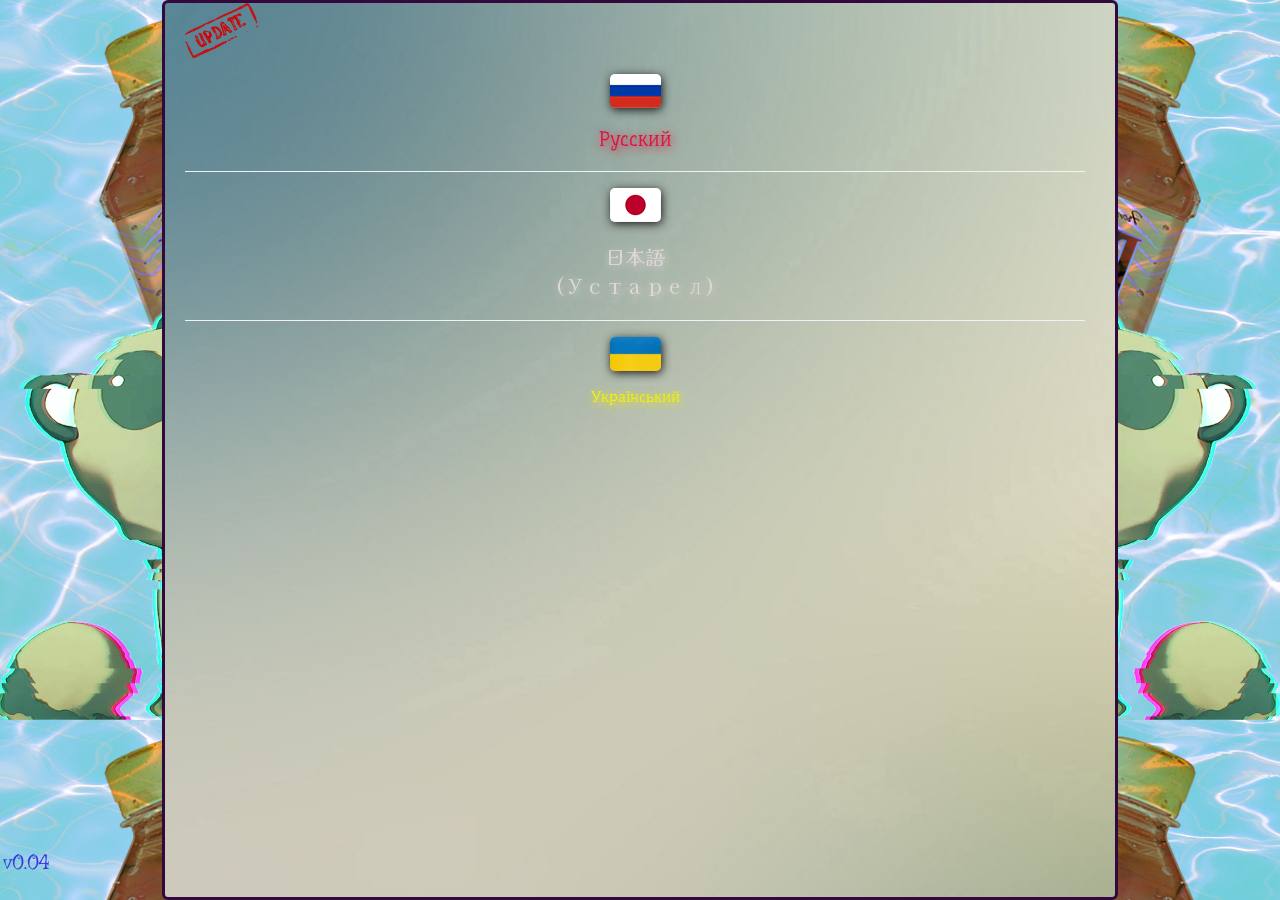
<file: index.html>
<html>
    <head>
        <Title>Dzen</Title>
    <link rel="shortcut icon" href="media/language/ico.png" type="image/png">
    <link href="language.css" rel="stylesheet" type="text/css">
    <script src="language.js"></script>
    </head>
    <body>
    <a href="patchnote.html"><input type="image" src="media/update.png" class="img-update"></a>
        <p align="center">
        <a href="homeRU.html">
        <input
            type="image" 
            src="media/ru.png" 
            alt="Ошибка!" class="img-border"></a></p>
        <a class="russian-text" onclick="russiantext()"><p class="russian-text">Русский</a></p>
    <hr noshade size="1" color="#f0f3f5">
        <p align="center">
        <a href="homeJP.html">
        <input
            type="image" 
            src="media/jp.png" 
            alt="Ошибка!" class="img-border"></a></p>
        <a class="japanese-text" onclick="japantext()"><p class="japanese-text">日本語<br>
                                (Устарел)</a></p>
    <hr noshade size="1" color="#f0f3f5">
        <p align="center">
        <a href="homeUA.html">
        <input 
            type="image"
            src="media/ua_flag.jpg"
            alt="Ошибка" class="img-border"></a></p>
        <a class="ukraine-text" onclick="ukrainetext()"><p class="ukraine-text">Український</a></p>
    <p class="version">v0.04</p>          
    </body>
</html>
</file>
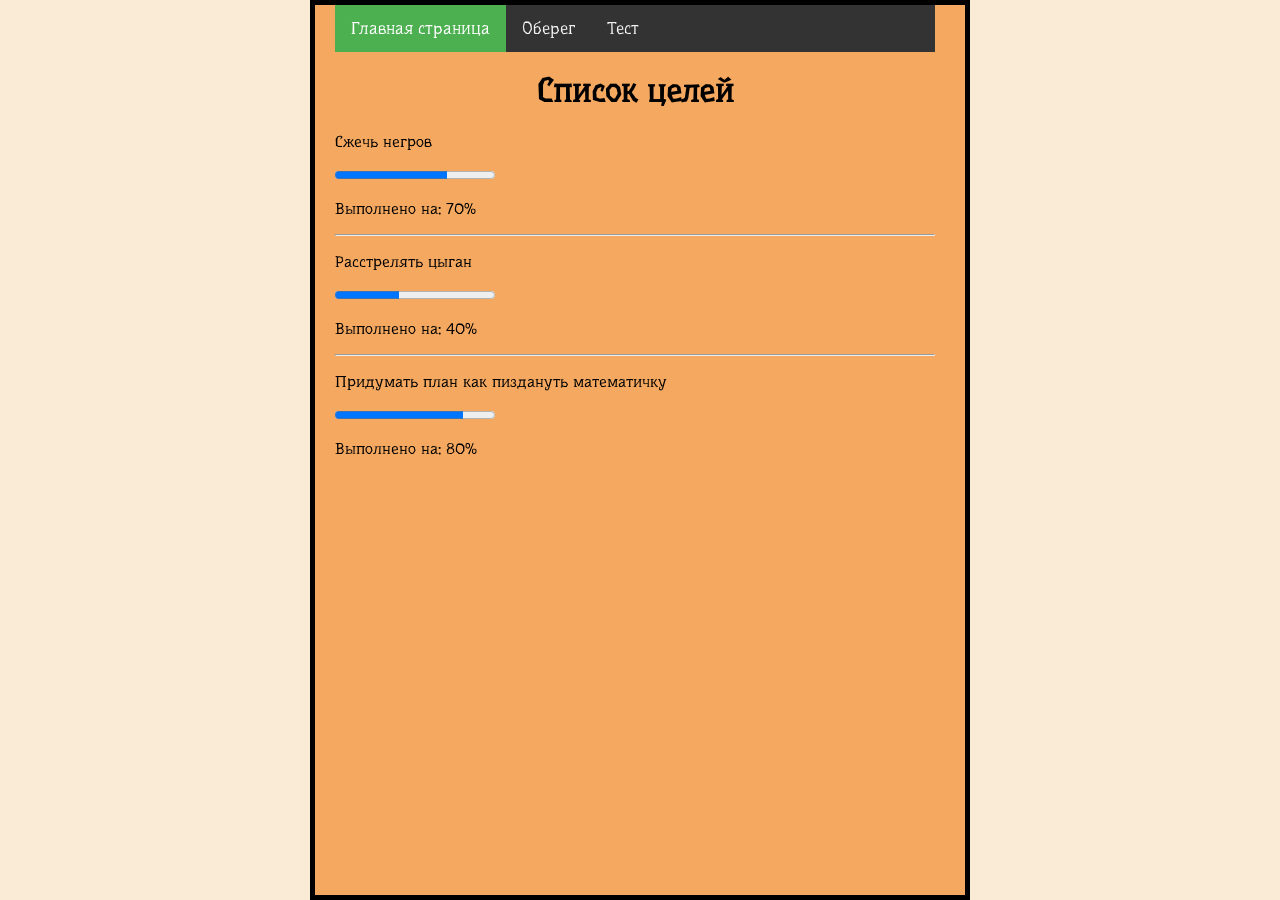
<file: GoalListRU.html>
<html>
	<head>
		<title>Список целей</title>
		<style>
			body {
			  margin: 0;
			  font-family: Arial, Helvetica, sans-serif;
			}
			.topnav {
			  overflow: hidden;
			  background-color: #333;
			}
			.topnav a {
			  float: left;
			  color: #f2f2f2;
			  text-align: center;
			  padding: 14px 16px;
			  text-decoration: none;
			  font-size: 17px;
			}
			.topnav a:hover {
			  background-color: #ddd;
			  color: black;
			}
			.topnav a.active {
			  background-color: #4CAF50;
			  color: white;
			}
			</style>
		<link rel="stylesheet" href="GoalListRU.css" type="text/css">
		<link rel="shortcut icon" href="media/GoalList/ico.png" type="image/png">
	</head>
	<body>
		<div class="topnav">
			<a class="active" href="homeRU.html">Главная страница</a>
			<a href="jesus.html">Оберег</a>
			<a href="test.html">Тест</a>
		  </div>
	<a class="h1"><h1>Список целей</a></h1>
		<p>Сжечь негров</p>
	<progress value="70" max="100"></progress>
		<p>Выполнено на: 70%</p>
	<hr>
		<p>Расстрелять цыган</p>
	<progress value="40" max="100"></progress>
		<p>Выполнено на: 40%</p>
	<hr>
		<p>Придумать план как пиздануть математичку</p>
	<progress value="80" max="100"></progress>
		<p>Выполнено на: 80%</p>
	</body>
</html>
</file>
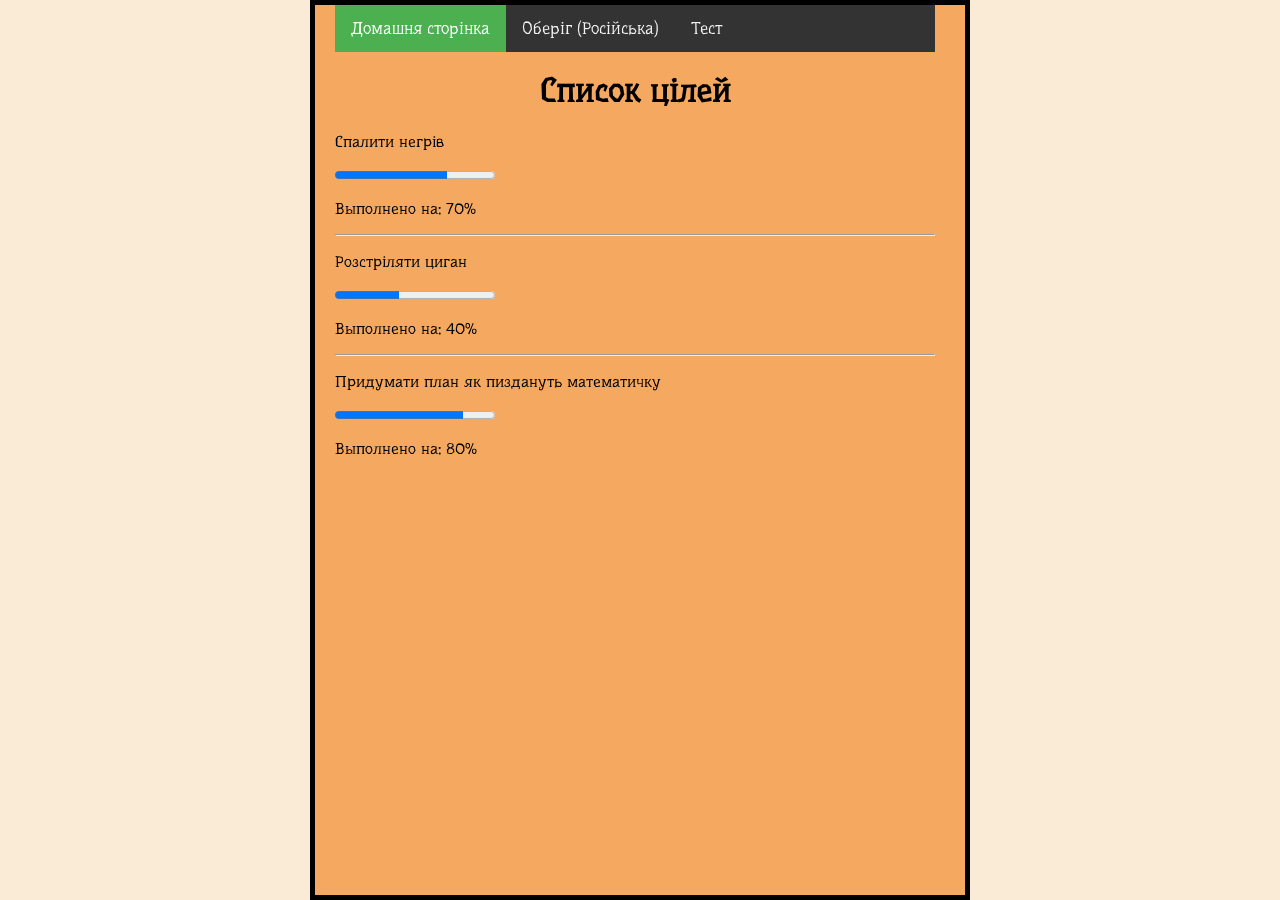
<file: GoalListUA.html>
<html>
	<head>
		<title>Список цілей</title>
		<style>
			body {
			  margin: 0;
			  font-family: Arial, Helvetica, sans-serif;
			}
			.topnav {
			  overflow: hidden;
			  background-color: #333;
			}
			.topnav a {
			  float: left;
			  color: #f2f2f2;
			  text-align: center;
			  padding: 14px 16px;
			  text-decoration: none;
			  font-size: 17px;
			}
			.topnav a:hover {
			  background-color: #ddd;
			  color: black;
			}
			.topnav a.active {
			  background-color: #4CAF50;
			  color: white;
			}
			</style>
		<link rel="stylesheet" href="GoalListRU.css" type="text/css">
		<link rel="shortcut icon" href="media/GoalList/ico.png" type="image/png">
	</head>
	<body>
		<div class="topnav">
			<a class="active" href="homeUA.html">Домашня сторінка</a>
			<a href="jesus.html">Оберіг (Російська)</a>
			<a href="test.html">Тест</a>
		  </div>
	<a class="h1"><h1>Список цілей</a></h1>
		<p>Спалити негрів</p>
	<progress value="70" max="100"></progress>
		<p>Выполнено на: 70%</p>
	<hr>
		<p>Розстріляти циган</p>
	<progress value="40" max="100"></progress>
		<p>Выполнено на: 40%</p>
	<hr>
		<p>Придумати план як пиздануть математичку</p>
	<progress value="80" max="100"></progress>
		<p>Выполнено на: 80%</p>
	</body>
</html>
</file>
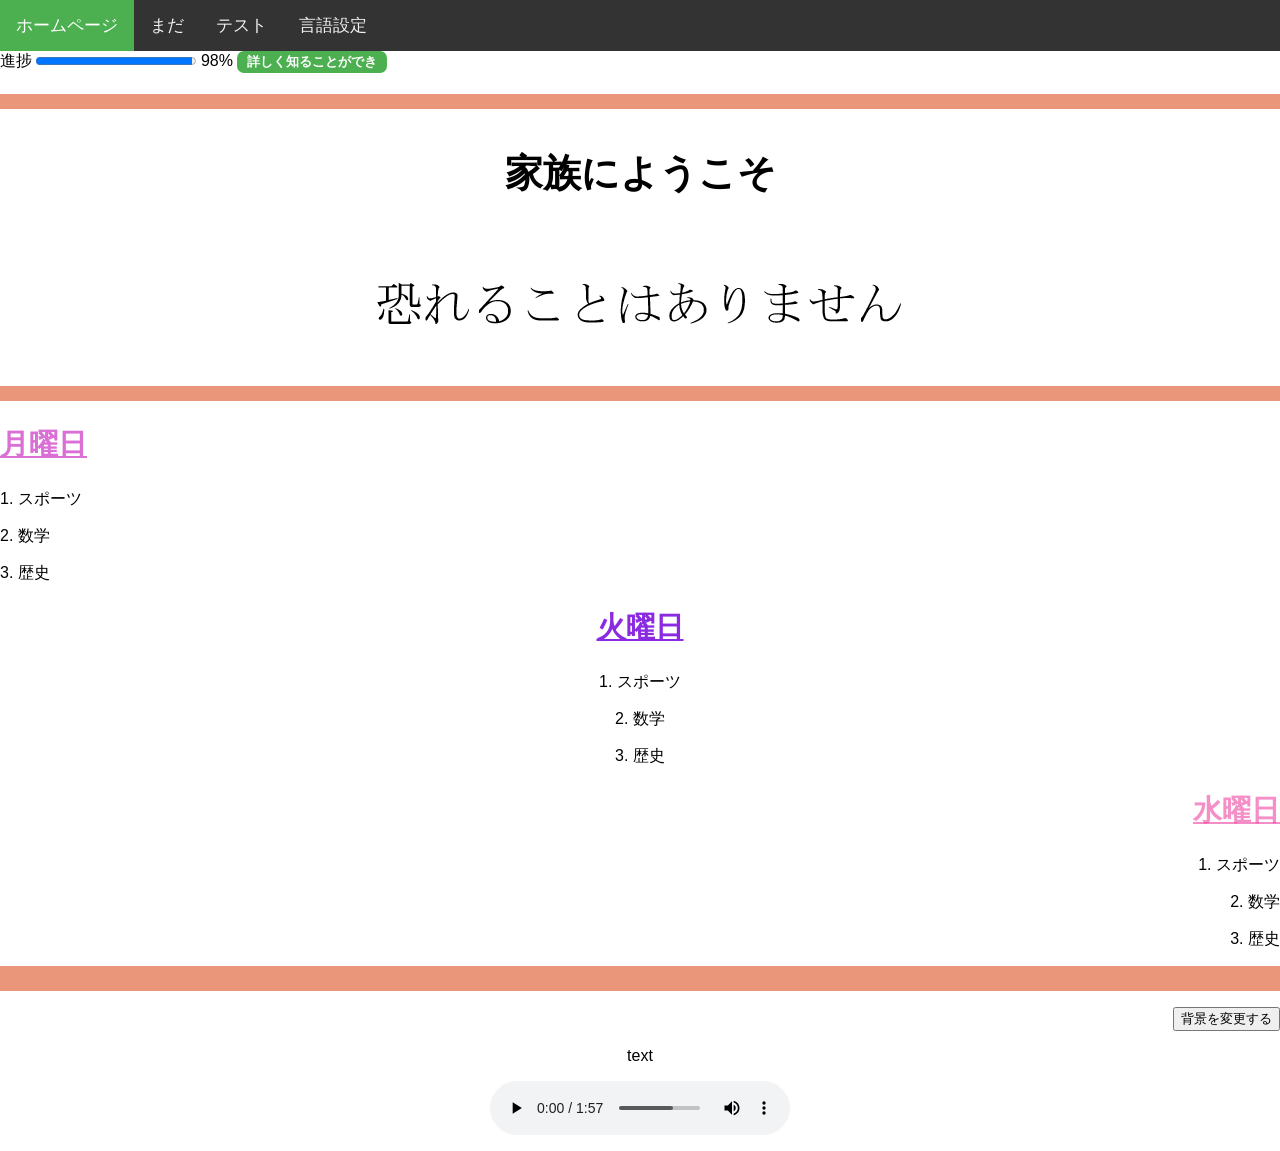
<file: homeJP.html>
<ap>
	<head>
		<link rel="shortcut icon" href="favicon.ico" type="image/x-icon">
		<style>
			body {
			  margin: 0;
			  font-family: Arial, Helvetica, sans-serif;
			}
			.topnav {
			  overflow: hidden;
			  background-color: #333;
			}
			.topnav a {
			  float: left;
			  color: #f2f2f2;
			  text-align: center;
			  padding: 14px 16px;
			  text-decoration: none;
			  font-size: 17px;
			}
			.topnav a:hover {
			  background-color: #ddd;
			  color: black;
			}
			.topnav a.active {
			  background-color: #4CAF50;
			  color: white;
			}
			</style>
<script type="text/javascript">
var countPress = 1;
function setBg() {
countPress++;
	if (countPress == 2) {document.bgColor = '#CD5C5C';}
	if (countPress == 3) {document.bgColor = '#FFC0CB';}
	if (countPress == 4) {document.bgColor = '#FAFAD2';}
	if (countPress == 5) {document.bgColor = '#DDA0DD'; countPress = 1;}
}
</script>
		<title>Dzen</title>
	</head>
	<body>
		<div class="topnav">
			<a class="active" href="homeJP.html">ホームページ</a>
			<a href="To learn moreJP.html">まだ</a>
			<a href="test.html">テスト</a>
			<a href="index.html">言語設定</a>
		  </div>
		<label for="file" title="しんちょく">進捗</label>
		<progress id="file" max="100" value="98"></progress>
		<label for="head">98%</label>
		<style type="text/css"> 
			button[name="run_script"] { 
			  border: none;
			  border-radius: 7px;
			  padding: 2px 10px;
			  background: #4CAF50;
			  cursor: pointer;
			  text-transform: uppercase;
			  font-weight: bold;
			  color: white;
			}
			button[name="run_script"]:hover { 
			  background: #333;
			} 
		  </style>
	<a href="To learn moreJP.html">
	<button type="button" name="run_script" title="くわしくしることができ">詳しく知ることができ</button></a>
		<h1><hr noshade size="15" color="#E9967A"><big title="かぞくにようこそ"><p align=center>家族にようこそ</h1></hr></big>
		<p align=center title="おそれることはありません"><img class="fit-picture"
     src="jp/media/home/strahanet2.png"
     alt="Ошибка!">
		<p><b><big title="げつようび"><hr noshade size="15" color="#E9967A"><u><h2 style="color:#DA70D6"><p align=left>月曜日</u></b></big></hr></p></h2
					<p>1. スポーツ</p>
					<p><p align=left title="すうがく">2. 数学</p>
					<p><p align=left title="れきし">3. 歴史</p>
		<p><b><big title="かようび"><h2 style="color:#8A2BE2"><p align=center><u>火曜日</u></b></big></p></h2>
	<p><p align=center>1. スポーツ</p>
	<p><p align=center title="すうがく">2. 数学</p>
	<p><p align=center title="れきし">3. 歴史</p>
		<p><b><big title="すいようび"><h2 style="color:#ee45a29a"><p align=right><u>水曜日</u></b></big></p></h2>
	<p><p align=right>1. スポーツ<p>
	<p><p align=right title="すうがく">2. 数学</p>
	<p><p align=right title="れきし">3. 歴史</p>
	<hr noshade size="25" color="#E9967A">
	<p align=right title="はいけいをへんこうする"><input type="button" id="but_1" name="but_1" value="背景を変更する" onClick="return setBg()">
<figure>
	<p align=center>text</p>
    <p align=center><audio
        controls
        src="jp/media/home/1000-7.mp3">
            <code>audio</code> element.
    </audio>
</figure>
</file>
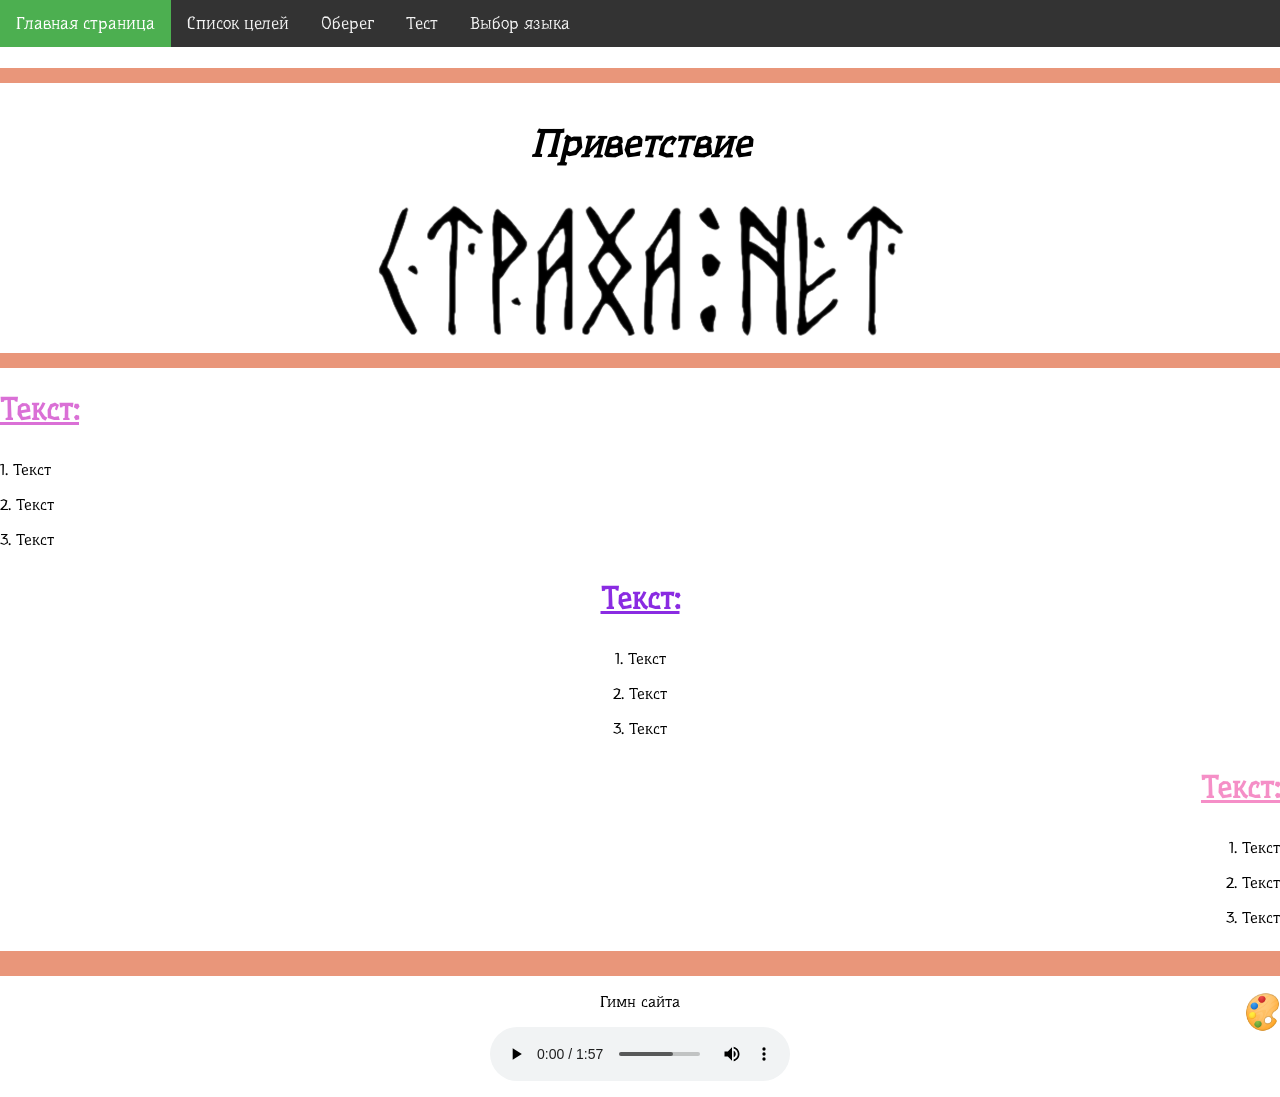
<file: homeRU.html>
<html>
	<head>
		<style>
			body {
			  margin: 0;
			  font-family: Arial, Helvetica, sans-serif;
			}
			.topnav {
			  overflow: hidden;
			  background-color: #333;
			}
			.topnav a {
			  float: left;
			  color: #f2f2f2;
			  text-align: center;
			  padding: 14px 16px;
			  text-decoration: none;
			  font-size: 17px;
			}
			.topnav a:hover {
			  background-color: #ddd;
			  color: black;
			}
			.topnav a.active {
			  background-color: #4CAF50;
			  color: white;
			}
			</style>
<script type="text/javascript">
var countPress = 1;
function setBg() {
countPress++;
	if (countPress == 2) {document.bgColor = '#f0f3f5';}
	if (countPress == 3) {document.bgColor = '#FFC0CB';}
	if (countPress == 4) {document.bgColor = '#FAFAD2';}
	if (countPress == 5) {document.bgColor = '#DDA0DD'; countPress = 1;}
}
</script>
		<title>Главная страница</title>
		<link rel="shortcut icon" href="media/home/ico.png" type="image/png">
		<link rel="stylesheet" href="homeRU.css" type="text/css">
		<script src="homeRU.js"></script>
	</head>		
	<body>
		<div class="topnav">
			<a class="active" href="homeRU.html">Главная страница</a>
			<a href="GoalListRU.html">Список целей</a>
			<a href="jesus.html">Оберег</a>
			<a href="test.html">Тест</a>
			<a href="index.html">Выбор языка</a>
		</div>
		<h1><em><hr noshade size="15" color="#E9967A"><big><p align=center>Приветствие</h1></em></hr></big></p>
		<p align=center><img 
			class="fit-picture"
     		src="ru/media/home/strahanet.png"
     		alt="Ошибка!"
			onclick="return strahanet()">
	<hr noshade size="15" color="#E9967A">
	<div>
		<u style="color:#DA70D6;"><h2 class="ponedelnik">Текст:</h2></u>
		<p class="ponedelnik1">
			1. Текст<br>
			2. Текст<br>
			3. Текст</p>
		<u style="color: #8A2BE2;"><h2 class="vtornik">Текст:</h2></u>
		<p class="vtornik1">
			1. Текст<br>
			2. Текст<br>
			3. Текст</p>
		<u style="color: #ee45a29a;"><h2 class="sreda">Текст:</h2></u>
		<p class="sreda1">
			1. Текст<br>
			2. Текст<br>
			3. Текст</p>
	</div>
	<hr noshade size="25" color="#E9967A">
	<p><input class="image1" type="image"  src="ru/media/home/143840.png" onClick="return setBg()"></p>
<figure>
	<p align=center>Гимн сайта</p>
	<p align=center><audio
        controls
        src="ru/media/home/1000-7.mp3">
            <code>audio</code> element.
    </audio>
</figure>
	</body>
</html>
</file>
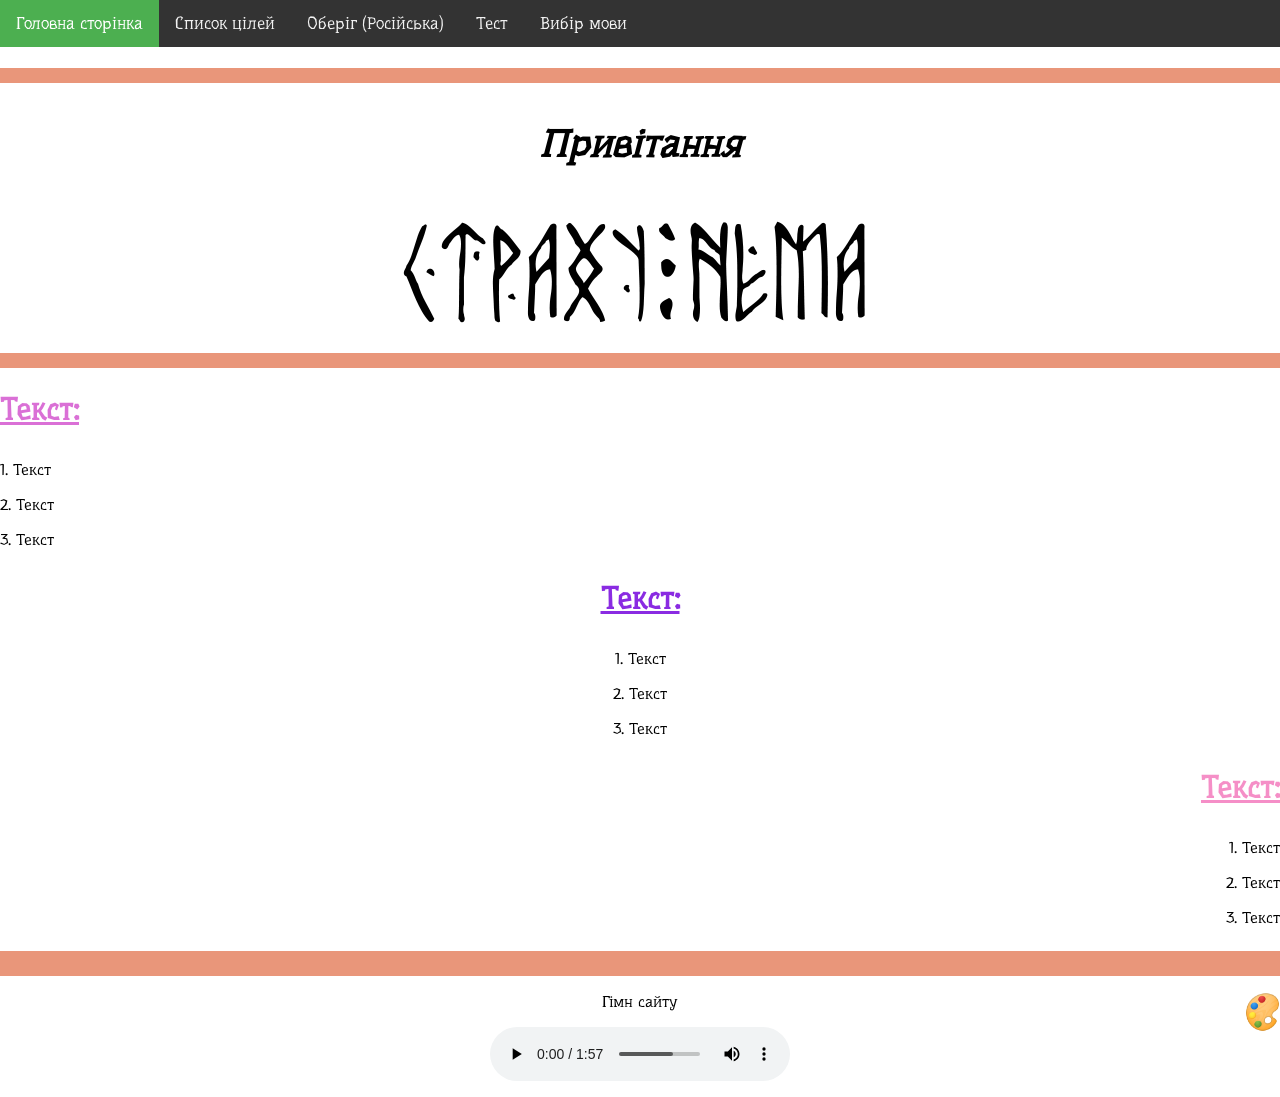
<file: homeUA.html>
<html>
	<head>
		<style>
			body {
			  margin: 0;
			  font-family: Arial, Helvetica, sans-serif;
			}
			.topnav {
			  overflow: hidden;
			  background-color: #333;
			}
			.topnav a {
			  float: left;
			  color: #f2f2f2;
			  text-align: center;
			  padding: 14px 16px;
			  text-decoration: none;
			  font-size: 17px;
			}
			.topnav a:hover {
			  background-color: #ddd;
			  color: black;
			}
			.topnav a.active {
			  background-color: #4CAF50;
			  color: white;
			}
			</style>
<script type="text/javascript">
var countPress = 1;
function setBg() {
countPress++;
	if (countPress == 2) {document.bgColor = '#f0f3f5';}
	if (countPress == 3) {document.bgColor = '#FFC0CB';}
	if (countPress == 4) {document.bgColor = '#FAFAD2';}
	if (countPress == 5) {document.bgColor = '#DDA0DD'; countPress = 1;}
}
</script>
		<title>Головна сторінка</title>
		<link rel="shortcut icon" href="media/home/ico.png" type="image/png">
		<link rel="stylesheet" href="homeUA.css" type="text/css">
		<script src="homeUA.js"></script>
	</head>		
	<body>
		<div class="topnav">
			<a class="active" href="homeUA.html">Головна сторінка</a>
			<a href="GoalListUA.html">Список цілей</a>
			<a href="jesus.html">Оберіг (Російська)</a>
			<a href="test.html">Тест</a>
			<a href="index.html">Вибір мови</a>
		</div>
		<h1><em><hr noshade size="15" color="#E9967A"><big><p align=center>Привітання</h1></em></hr></big></p>
		<p align=center><img 
			class="fit-picture"
     		src="ua/home/strahanet.png"
     		alt="Ошибка!"
			onclick="return strahanet()">
	<hr noshade size="15" color="#E9967A">
	<div>
		<u style="color:#DA70D6;"><h2 class="ponedelnik">Текст:</h2></u>
		<p class="ponedelnik1">
			1. Текст<br>
			2. Текст<br>
			3. Текст</p>
		<u style="color: #8A2BE2;"><h2 class="vtornik">Текст:</h2></u>
		<p class="vtornik1">
			1. Текст<br>
			2. Текст<br>
			3. Текст</p>
		<u style="color: #ee45a29a;"><h2 class="sreda">Текст:</h2></u>
		<p class="sreda1">
			1. Текст<br>
			2. Текст<br>
			3. Текст</p>
	</div>
	<hr noshade size="25" color="#E9967A">
	<p><input class="image1" type="image"  src="ru/media/home/143840.png" onClick="return setBg()"></p>
<figure>
	<p align=center>Гімн сайту</p>
	<p align=center><audio
        controls
        src="ru/media/home/1000-7.mp3">
            <code>audio</code> element.
    </audio>
</figure>
	</body>
</html>
</file>
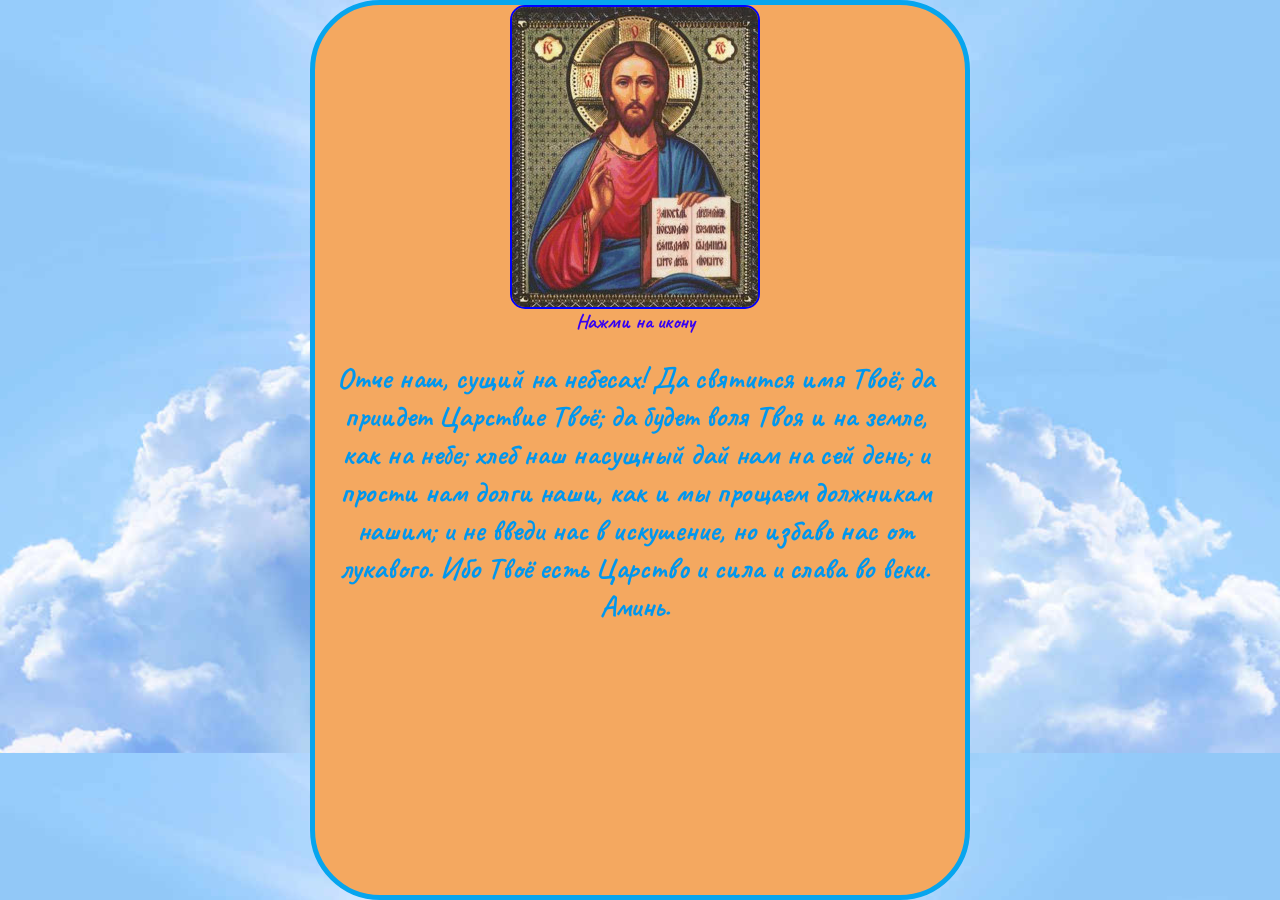
<file: jesus.html>
<html>
<head>
    <title>Оберег</title>
    <script src="jesus.js"></script>
    <link rel="shortcut icon" href="media/jesus/1.png">
    <link rel="stylesheet" href="jesus.css">
</head>
<body>
    <h3><img onclick="jesus()" src="media/jesus/unnamed.jpg">Нажми на икону</h3>
    <h2>Отче наш, сущий на небесах! Да святится имя Твоё; да приидет Царствие Твоё; да будет воля Твоя и на земле, как на небе; хлеб наш насущный дай нам на сей день; и прости нам долги наши, как и мы прощаем должникам нашим; и не введи нас в искушение, но избавь нас от лукавого. Ибо Твоё есть Царство и сила и слава во веки. Аминь.</h2>
</body>
</html>
</file>
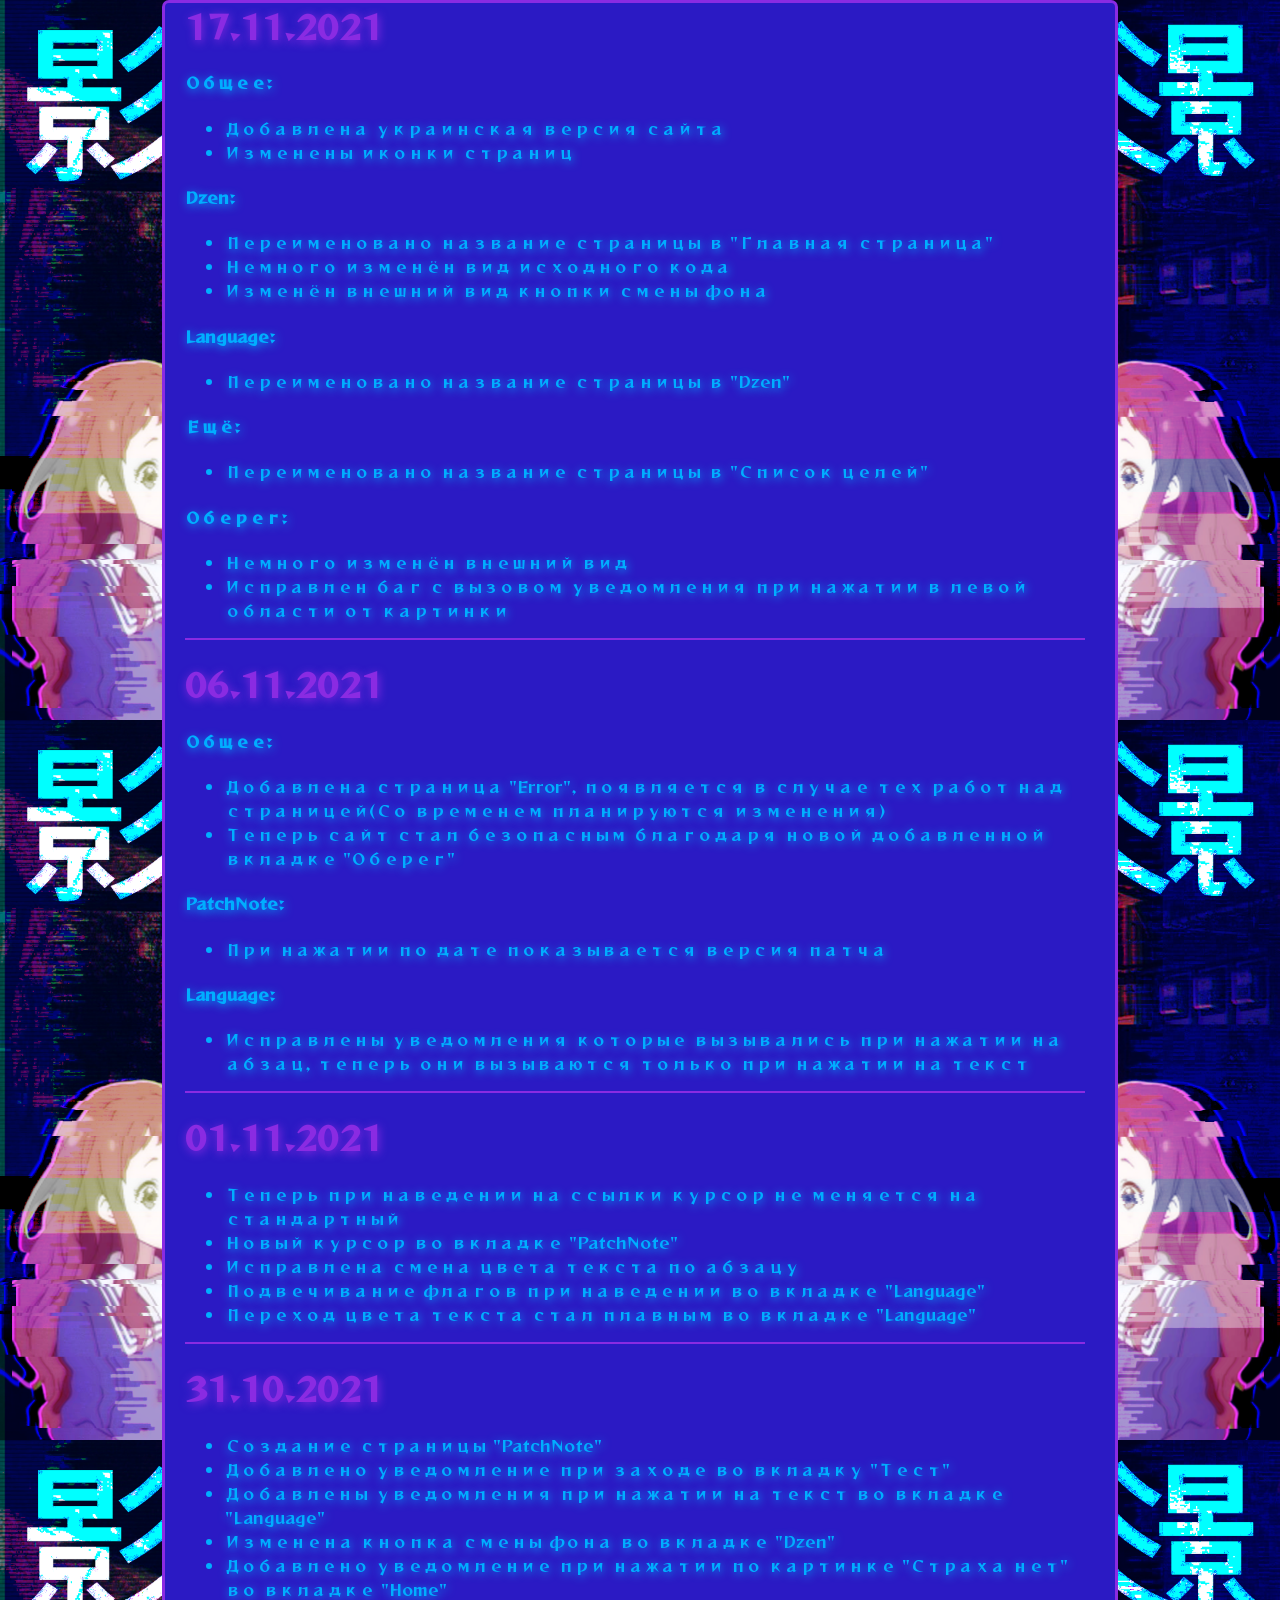
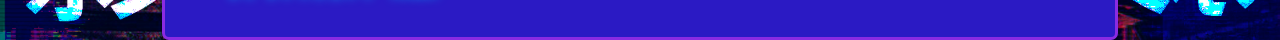
<file: patchnote.html>
<html>
    <head>
        <title>PatchNote</title>
    <link rel="shortcut icon" href="media/patchnote/snapchat.png" type="image/png">
    <link type="text/css" rel="stylesheet" href="patchnote.css">
    <script src="patchnote.js"></script>
    </head>
    <body>
        <a onclick="d17$11$2021()"><h1 class="texth1">17.11.2021</a></h1>
        <h4 class="text">Общее:</h4>
        <ul class="text">
            <li>Добавлена украинская версия сайта</li>
            <li>Изменены иконки страниц</li>
        </ul>
        <h4 class="text">Dzen:</h4>
        <ul class="text">
            <li>Переименовано название страницы в "Главная страница"</li>
            <li>Немного изменён вид исходного кода</li>
            <li>Изменён внешний вид кнопки смены фона</li>
        </ul>
        <h4 class="text">Language:</h4>
        <ul class="text">
            <li>Переименовано название страницы в "Dzen"</li>
        </ul>
        <h4 class="text">Ещё:</h4>
        <ul class="text">
            <li>Переименовано название страницы в "Список целей"</li>
        </ul>
        <h4 class="text">Оберег:</h4>
        <ul class="text">
            <li>Немного изменён внешний вид</li>
            <li>Исправлен баг с вызовом уведомления при нажатии в левой области от картинки</li>
        </ul>
        <hr color="#8A2BE2">
        <a onclick="d06$11$2021()"><h1 class="texth1">06.11.2021</a></h1>
        <h4 class="text">Общее:</h4>
        <ul class="text">
            <li>Добавлена страница "Error", появляется в случае тех работ над страницей(Со временем планируются изменения)</li>
            <li>Теперь сайт стал безопасным благодаря новой добавленной вкладке "Оберег"</li>
        </ul>
        <h4 class="text">PatchNote:</h4>
        <ul class="text">
            <li>При нажатии по дате показывается версия патча</li>
        </ul>
        <h4 class="text">Language:</h4>
        <ul class="text">
            <li>Исправлены уведомления которые вызывались при нажатии на абзац, теперь они вызываются только при нажатии на текст</li>
        </ul>
        <hr color="#8A2BE2">
        <a onclick="d01$11$2021()"><h1 class="texth1">01.11.2021</a></h1>
        <ul class="text">
            <li>Теперь при наведении на ссылки курсор не меняется на стандартный</li>
            <li>Новый курсор во вкладке "PatchNote"</li>
            <li>Исправлена смена цвета текста по абзацу</li>
            <li>Подвечивание флагов при наведении во вкладке "Language"</li>
            <li>Переход цвета текста стал плавным во вкладке "Language"</li>
        </ul>
        <hr color="#8A2BE2">
        <a onclick="d31$10$2021()"><h1 class="texth1">31.10.2021</a></h1>
        <ul class="text">
            <li>Создание страницы "PatchNote"</li>
            <li>Добавлено уведомление при заходе во вкладку "Тест"</li>
            <li>Добавлены уведомления при нажатии на текст во вкладке "Language"</li>
            <li>Изменена кнопка смены фона во вкладке "Dzen"</li>
            <li>Добавлено уведомление при нажатии по картинке "Страха нет" во вкладке "Home"</li>
        </ul>
    </body>
</html>
</file>
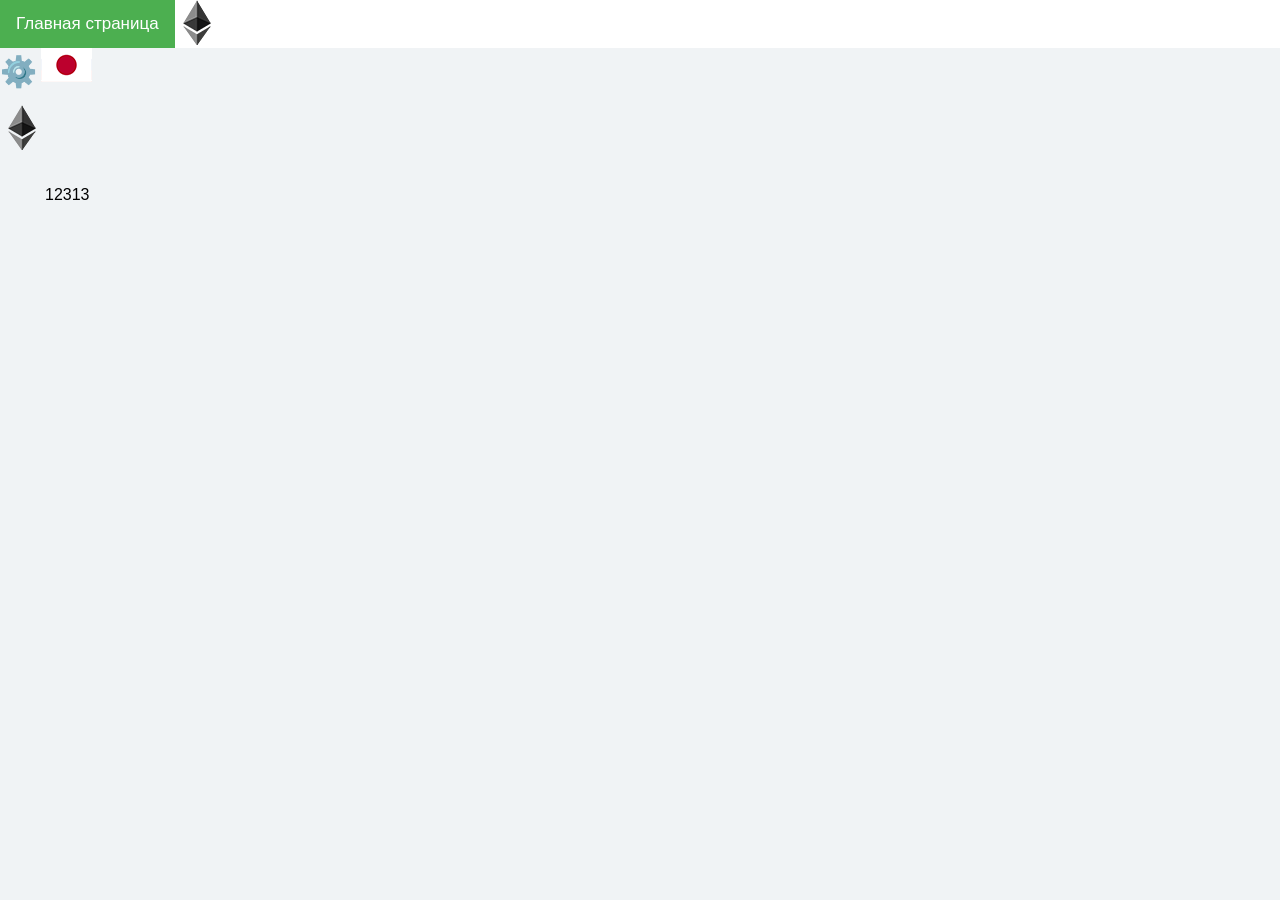
<file: test.html>
<html>
<head>
  <title>test</title>
  <link rel="stylesheet" href="test.css" type="text/css">
  <link rel="stylesheet"
  <script src="test.js"></script>
</head>
<body bgcolor="#f0f3f5">
<div class="topnav">
			<a class="active" href="#">Главная страница</a>
      <input 
        type="image"
        src="media/123.png">
		  </div>
      <div id="mySidenav" class="sidenav">
        <a href="javascript:void(0)" class="closebtn" onclick="closeNav()">×</a>
        <a href="#">123</a>
      </div>
      <span style="font-size:30px;cursor:pointer" onclick="openNav()">⚙️</span>
      <input src="media/jp.png" type="image" onclick="return setBgg()">
      <p><img id="hui" src="media/123.png">12313</p>
</body>
</html>
</file>
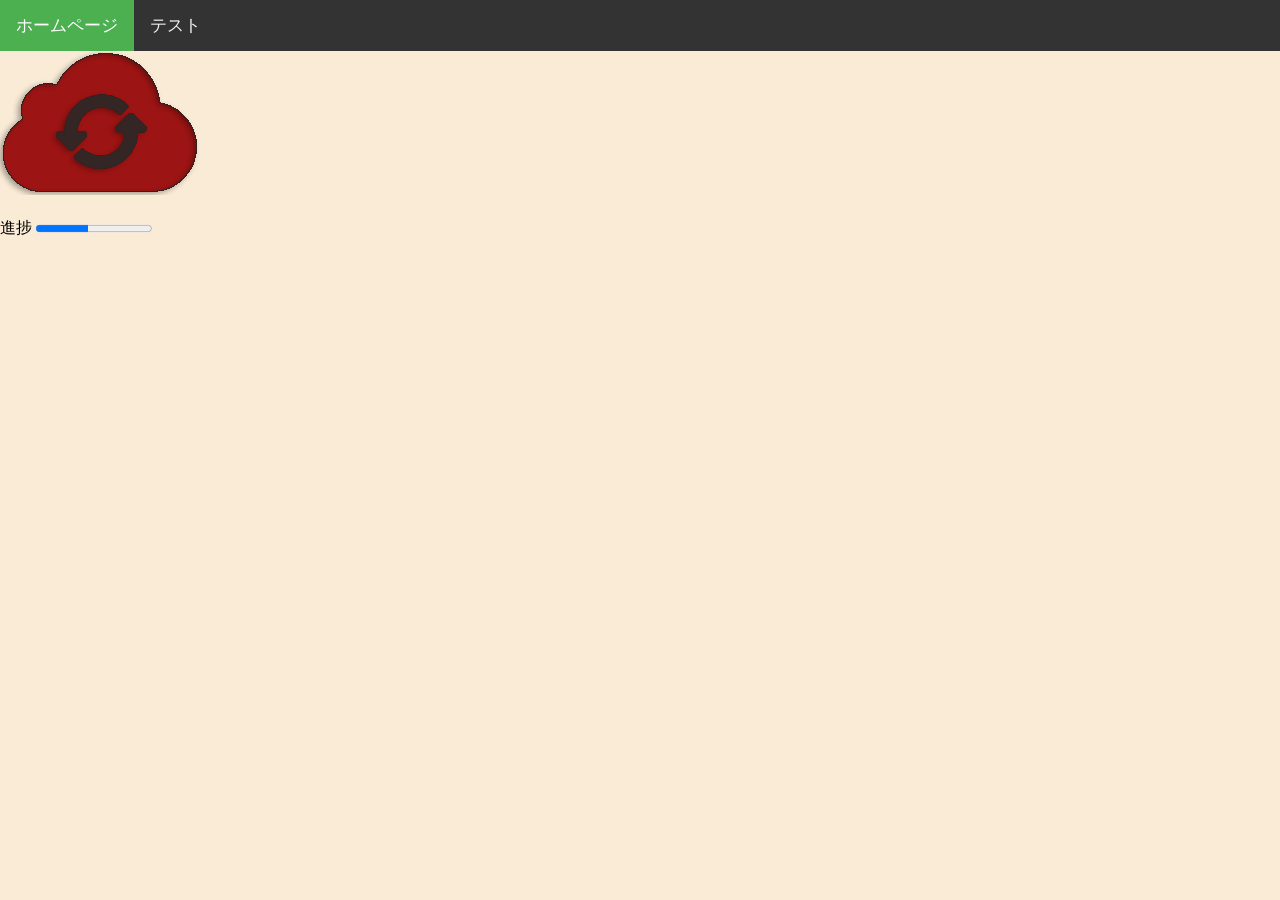
<file: To learn moreJP.html>
<html>
	<head>
		<title>To learn more</title>
		<style>
			body {
			  margin: 0;
			  font-family: Arial, Helvetica, sans-serif;
			}
			.topnav {
			  overflow: hidden;
			  background-color: #333;
			}
			.topnav a {
			  float: left;
			  color: #f2f2f2;
			  text-align: center;
			  padding: 14px 16px;
			  text-decoration: none;
			  font-size: 17px;
			}
			.topnav a:hover {
			  background-color: #ddd;
			  color: black;
			}
			.topnav a.active {
			  background-color: #4CAF50;
			  color: white;
			}
			</style>
	</head>
	<body bgcolor="#FAEBD7">
		<div class="topnav">
			<a class="active" href="homeJP.html">ホームページ</a>
			<a href="test.html">テスト</a>
		  </div>
		<a href="homeJP.html"><input 
		type="image" 
		src="jp/media/background/logo3.png" 
		alt="Кнопка «input»"></a>
	<style type="text/css">
		.default-progressbar progress {
			margin-top: 10px;
			height: 15px;
			width: 9%;
		}
	</style>
	<div class="default-progressbar">
		<p title="しんちょく">進捗 <progress value="0.45"></p>
	</div>
</file>
<file: language.css>
@import url('https://fonts.googleapis.com/css2?family=Underdog&display=swap'); /*cyrillic*/
@import url('https://fonts.googleapis.com/css2?family=Kaisei+Tokumin&display=swap'); /*japanese*/
@import url('https://fonts.googleapis.com/css2?family=Griffy&display=swap'); /*version number*/

html {
    cursor: url("media/test/penis.png"), default;
    background: url("media/test/fon.png");
    background-size: 100%;
}
html, a, input:hover {
    cursor: url("media/test/penis.png"), pointer;
}

.russian-text {                             /* начало */
    font-family: 'Underdog', cursive;
    text-align: center;
    font-size: 20;
    color: #DC143C;
    text-shadow: 1px 2px 10px;
    transition-duration: 0.5s;
}
.russian-text:hover {
    color: rgb(54, 54, 218);
    transition-duration: 0.5s;
}                                           /* конец */

.japanese-text {                            /* начало */
    text-align: center;
    font-family: 'Kaisei Tokumin', serif;
    font-size: 20;
    color: rgb(223, 215, 215);
    text-shadow: 1px 2px 10px;
    transition-duration: 0.5s;
}
.japanese-text:hover {
    color: #DC143C;
    transition-duration: 0.5s;
}                                           /* конец */

.img-border {
    border-radius: 5px;
    box-shadow: 1px 2px 10px rgb(27, 25, 25);
    width: 51px;
    height: 34px;
    transition-duration: 0.5s;
}
.img-border:hover {
    box-shadow: 1px 2px 20px wheat;
    transition-duration: 0.5s;
}

body {                                        /**/
    width: 900px;
    background-color: rgb(122, 71, 110);
    padding: 0 30px 20px 20px;
    border: 3px solid rgb(51, 8, 61);
    margin: 0 auto;
    border-radius: 6px;
    background: url("media/test/2.jpg");
}

.ukraine-text {                             /* начало */
    font-family: 'Underdog', cursive;
    color: rgb(241, 241, 7);
    text-align: center;
    text-shadow: 1px 2px 10px;
    transition-duration: 0.5s;
}
.ukraine-text:hover {
    color: rgb(81, 81, 231);
    transition-duration: 0.5s;
}                                           /* конец */

.img-update {
    width: 75px;
    height: 55px;
}
.text-update {
    font-family: 'Underdog', cursive;
    color: #bb1919;
    text-shadow: 1px 2px 10px;
    font-size: 25px;
}

.version {
    color: rgb(54, 54, 218);
    position: absolute;
    bottom: 3;
    left: 3;
    font-size: 20px;
    font-family: 'Griffy', cursive;
}
</file>
<file: GoalListRU.css>
@import url('https://fonts.googleapis.com/css2?family=Underdog&display=swap');

html, body {
    font-family: 'Underdog', cursive;
    cursor: url("media/test/penis.cur"), default;
    background-color: #FAEBD7;
}
html a, input {
    cursor: url(media/test/penis.png), pointer;
}

body {
    width: 600px;
    margin: 0 auto;
    background-color: #f4a860;
    padding: 0 30px 20px 20px;
    border: 5px solid black;
}
img {
    display: block;
    margin: 0 auto;
    border: crimson;
}

h1 {
    text-align: center;
}
.h1:hover {
    color: blueviolet;
}
</file>
<file: homeRU.css>
@import url('https://fonts.googleapis.com/css2?family=Underdog&display=swap');

html, body {
    font-family: 'Underdog', cursive;
    cursor: url("media/test/penis.cur"), default;
}
html a, input:hover {
    cursor: url(media/test/penis.png), pointer;
}
.image1 {
    margin: 0 0 5px 5px;
    float: right;
    height: 40px;
    width: 35px;
}

.ponedelnik {
    font-size: 30px;
    text-align: left;
    color: #DA70D6;
}
.ponedelnik1 {
    line-height: 35px;
    text-align: left;
    font-size: 1.0em;
}

.vtornik {
    font-size: 30px;
    text-align: center;
    color: #8A2BE2;
}
.vtornik1 {
    line-height: 35px;
    text-align: center;
    font-size: 1.0em;
}

.sreda {
    font-size: 30px;
    text-align: right;
    color: #ee45a29a;
}
.sreda1 {
    line-height: 35px;
    text-align: right;
    font-size: 1.0em;
}
</file>
<file: homeUA.css>
@import url('https://fonts.googleapis.com/css2?family=Underdog&display=swap');

html, body {
    font-family: 'Underdog', cursive;
    cursor: url("media/test/penis.cur"), default;
}
html a, input:hover {
    cursor: url(media/test/penis.png), pointer;
}
.image1 {
    margin: 0 0 5px 5px;
    float: right;
    height: 40px;
    width: 35px;
}

.ponedelnik {
    font-size: 30px;
    text-align: left;
    color: #DA70D6;
}
.ponedelnik1 {
    line-height: 35px;
    text-align: left;
    font-size: 1.0em;
}

.vtornik {
    font-size: 30px;
    text-align: center;
    color: #8A2BE2;
}
.vtornik1 {
    line-height: 35px;
    text-align: center;
    font-size: 1.0em;
}

.sreda {
    font-size: 30px;
    text-align: right;
    color: #ee45a29a;
}
.sreda1 {
    line-height: 35px;
    text-align: right;
    font-size: 1.0em;
}
</file>
<file: jesus.css>
@import url('https://fonts.googleapis.com/css2?family=Caveat&display=swap');

html {
    cursor: url("media/jesus/cursor/imgonline-com-ua-Resize-RKHgmPcN9xUtkFn.png"), default;
    background: url(media/jesus/585cd177893d3.jpg);
    background-size: 100%;
}

html a, input {
    cursor: url("media/jesus/cursor/imgonline-com-ua-Resize-RKHgmPcN9xUtkFn.png"), pointer;
}

body {
    width: 600px;
    margin: 0 auto;
    background-color: #f4a860;
    padding: 0 30px 20px 20px;
    border: 5px solid rgb(7, 165, 238);
    border-radius: 70px;
}

img {
    display: block;
    margin-left: auto;
    margin-right: auto;
    border-radius: 15px;
    border: 2px solid blue;
}
h2 {
    font-size: 30px;
    text-align: center;
    color: rgb(0, 151, 238);
    font-family: 'Caveat', cursive;
}

h3 {
    font-size: 20px;
    text-align: center;
    color: rgb(53, 1, 243);
    font-family: 'Caveat', cursive;
}
</file>
<file: patchnote.css>
@import url('https://fonts.googleapis.com/css2?family=Reggae+One&display=swap'); /*cyrillic*/

html {
    background: url(media/test/fon2.png);
    background-size: 100%;
    cursor: url(media/patchnote/cursor/default.cur), default;
}
html a, input:hover {
    cursor: url(media/patchnote/cursor/hover.cur), pointer;
}

body {
    background-color: rgb(43, 26, 196);
    width: 900px;
    border: 3px solid blueviolet;
    padding: 0 30px 20px 20px;
    margin: 0 auto;
    border-radius: 7px;
}

.text {
    text-shadow: 1px 2px 10px;
    font-family: 'Reggae One', cursive;
    color: rgb(0, 174, 255);
}

.texth1 {
    text-shadow: 1px 2px 10px;
    font-family: 'Reggae One', cursive;
    color: blueviolet;
}
</file>
<file: test.css>
body {
    margin: 0;
    font-family: Arial, Helvetica, sans-serif;
}
  
.topnav {
    overflow: hidden;
    background-color: rgb(255, 255, 255);
}
  
.topnav a {
    float: left;
    color: #f2f2f2;
    text-align: center;
    padding: 14px 16px;
    text-decoration: none;
    font-size: 17px;
}
  
.topnav a:hover {
    background-color: #ddd;
    color: black;
}
  
.topnav a.active {
    background-color: #4CAF50;
    color: white;

}
/*----------------------------------------------------------------------------------------------*/

body {
    font-family: "Lato", sans-serif;
}

.sidenav {
    height: 100%;
    width: 0;
    position: fixed;
    z-index: 1;
    top: 0;
    left: 0;
    background-color: #333;
    overflow-x: hidden;
    transition: 0.5s;
    padding-top: 60px;
}

.sidenav a {
    padding: 8px 8px 8px 32px;
    text-decoration: none;
    font-size: 25px;
    color: #ffffff;
    display: block;
    transition: 0.3s;
}

.sidenav a:hover {
    color: #f1f1f1;
}

.sidenav .closebtn {
    position: absolute;
    top: 0;
    right: 25px;
    font-size: 36px;
    margin-left: 50px;
}

@media screen and (max-height: 450px) {
  .sidenav {padding-top: 15px;}
  .sidenav a {font-size: 18px;}
}
/*-----------------------------------------------------------------------------*/
#hui {
    vertical-align: 50px;
    -webkit-animation: mymove 5s infinite; /* Chrome, Safari, Opera */
    animation: mymove 5s infinite;
}

@-webkit-keyframes mymove {
    50% {vertical-align: 100px;}
}
@keyframes mymove {
    50% {vertical-align: 100px;}
}
</file>
